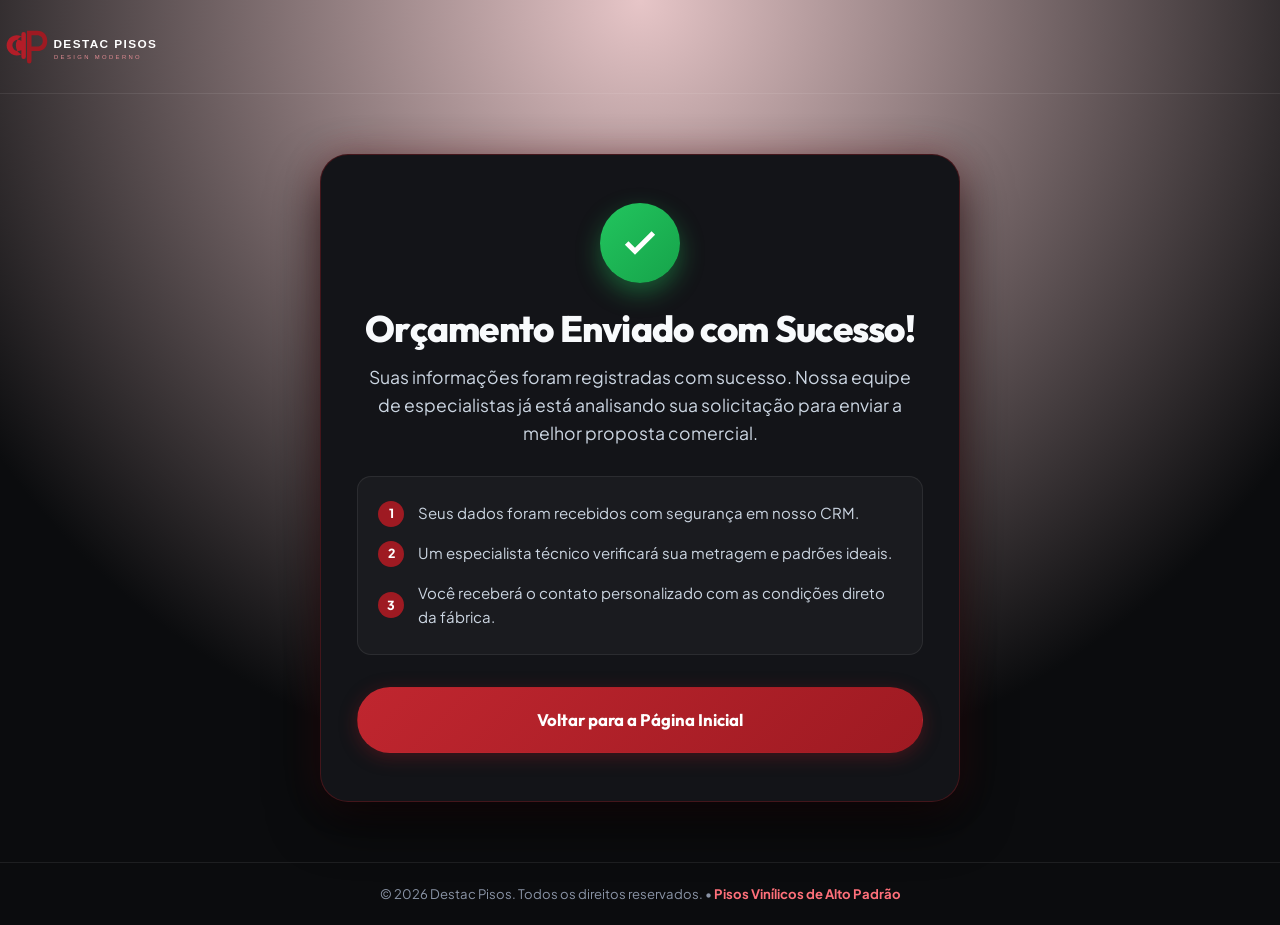
<file: obrigado.html>
<!DOCTYPE html>
<html lang="pt-BR">
<head>
  <meta charset="UTF-8">
  <meta name="viewport" content="width=device-width, initial-scale=1.0">
  <title>Solicitação Enviada com Sucesso! | Destac Pisos</title>
  <meta name="robots" content="noindex, follow">

  <link rel="icon" href="images/favicon.png" type="image/png">
  <link rel="preconnect" href="https://fonts.googleapis.com">
  <link rel="preconnect" href="https://fonts.gstatic.com" crossorigin>
  <link href="https://fonts.googleapis.com/css2?family=Manrope:wght@600;700;800&family=Outfit:wght@700;800;900&family=Plus+Jakarta+Sans:wght@400;500;600;700&display=swap" rel="stylesheet">
  
  <link rel="stylesheet" href="style.css">

  <style>
    .thanks-page {
      min-height: 100vh;
      display: flex;
      flex-direction: column;
      justify-content: space-between;
      background: radial-gradient(circle at top center, rgba(158, 26, 34, 0.25) 0%, rgba(11, 12, 14, 1) 70%);
    }

    .thanks-header {
      padding: 24px 0;
      border-bottom: 1px solid rgba(255, 255, 255, 0.08);
      text-align: center;
    }

    .thanks-container {
      max-width: 680px;
      margin: auto;
      padding: 60px 20px;
      text-align: center;
    }

    .thanks-card {
      background: var(--bg-card);
      border: 1px solid var(--border-ruby);
      border-radius: var(--radius-xl);
      padding: 48px 36px;
      box-shadow: var(--shadow-lg), 0 0 35px rgba(158, 26, 34, 0.25);
    }

    .thanks-icon-wrap {
      width: 80px;
      height: 80px;
      border-radius: 50%;
      background: linear-gradient(135deg, #22C55E 0%, #16A34A 100%);
      color: #FFFFFF;
      display: flex;
      align-items: center;
      justify-content: center;
      margin: 0 auto 24px;
      box-shadow: 0 10px 25px rgba(34, 197, 94, 0.4);
      animation: popIn 0.6s cubic-bezier(0.16, 1, 0.3, 1);
    }

    @keyframes popIn {
      0% { transform: scale(0.4); opacity: 0; }
      70% { transform: scale(1.15); }
      100% { transform: scale(1); opacity: 1; }
    }

    .thanks-title {
      font-size: 2.3rem;
      margin-bottom: 12px;
      letter-spacing: -0.02em;
    }

    .thanks-subtitle {
      font-size: 1.1rem;
      color: var(--text-body);
      margin-bottom: 28px;
      line-height: 1.6;
    }

    .thanks-steps {
      background: rgba(255, 255, 255, 0.03);
      border: 1px solid var(--border-light);
      border-radius: var(--radius-md);
      padding: 24px 20px;
      margin-bottom: 32px;
      text-align: left;
    }

    .thanks-step-item {
      display: flex;
      align-items: center;
      gap: 14px;
      margin-bottom: 14px;
      font-size: 0.94rem;
    }

    .thanks-step-item:last-child {
      margin-bottom: 0;
    }

    .step-number {
      width: 26px;
      height: 26px;
      border-radius: 50%;
      background: var(--ruby-primary);
      color: #FFF;
      font-weight: 800;
      font-size: 0.78rem;
      display: flex;
      align-items: center;
      justify-content: center;
      flex-shrink: 0;
    }

    .thanks-actions {
      display: flex;
      flex-direction: column;
      gap: 14px;
    }

    .thanks-footer {
      border-top: 1px solid var(--border-light);
      padding: 20px 0;
      text-align: center;
      font-size: 0.82rem;
      color: var(--text-muted);
    }

    .footer-pixel {
      color: #FF707A;
      font-weight: 700;
    }
  </style>
</head>
<body class="thanks-page">

  <header class="thanks-header">
    <a href="index.html">
      <img src="images/logo.svg" alt="Destac Pisos" width="180">
    </a>
  </header>

  <main class="thanks-container">
    <div class="thanks-card">
      <div class="thanks-icon-wrap">
        <svg width="40" height="40" viewBox="0 0 24 24" fill="none" stroke="currentColor" stroke-width="3"><polyline points="20 6 9 17 4 12"/></svg>
      </div>

      <h1 class="thanks-title">Orçamento Enviado com Sucesso!</h1>
      <p class="thanks-subtitle">
        Suas informações foram registradas com sucesso. Nossa equipe de especialistas já está analisando sua solicitação para enviar a melhor proposta comercial.
      </p>

      <div class="thanks-steps">
        <div class="thanks-step-item">
          <span class="step-number">1</span>
          <span>Seus dados foram recebidos com segurança em nosso CRM.</span>
        </div>
        <div class="thanks-step-item">
          <span class="step-number">2</span>
          <span>Um especialista técnico verificará sua metragem e padrões ideais.</span>
        </div>
        <div class="thanks-step-item">
          <span class="step-number">3</span>
          <span>Você receberá o contato personalizado com as condições direto da fábrica.</span>
        </div>
      </div>

      <div class="thanks-actions">
        <a href="index.html" class="btn btn-primary btn-lg">
          Voltar para a Página Inicial
        </a>
      </div>
    </div>
  </main>

  <footer class="thanks-footer">
    <div class="container">
      <p>© 2026 Destac Pisos. Todos os direitos reservados. • <span class="footer-pixel">Pisos Vinílicos de Alto Padrão</span></p>
    </div>
  </footer>

</body>
</html>
</file>
<file: style.css>
/* ==========================================================================
   DESTAC PISOS — DESIGN MODERNO
   Design System & Estilos de Alta Conversão
   Pixel Studio
   ========================================================================== */

/* ── Custom Properties & Tokens ────────────────────────────────────────── */
:root {
  /* Cores da Identidade Destac Pisos */
  --ruby-primary: #9E1A22;
  --ruby-light: #C0262F;
  --ruby-dark: #730F15;
  --ruby-glow: rgba(158, 26, 34, 0.35);
  --ruby-soft: rgba(158, 26, 34, 0.12);
  
  /* Fundos & Superfícies */
  --bg-main: #0B0C0E;
  --bg-darker: #070809;
  --bg-card: #131418;
  --bg-card-hover: #1A1C22;
  --bg-elevated: #20232B;
  --bg-glass: rgba(19, 20, 24, 0.88);
  
  /* Acentos & Madeiras */
  --wood-warm: #D4A373;
  --wood-light: #FAEDCD;
  --wood-glow: rgba(212, 163, 115, 0.2);
  
  /* Textos & Tons Neutros */
  --text-white: #FFFFFF;
  --text-heading: #F8FAFC;
  --text-body: #CBD5E1;
  --text-muted: #8A94A6;
  --border-light: rgba(255, 255, 255, 0.08);
  --border-ruby: rgba(158, 26, 34, 0.35);
  
  /* Tipografia */
  --font-heading: 'Outfit', 'Manrope', sans-serif;
  --font-body: 'Plus Jakarta Sans', -apple-system, BlinkMacSystemFont, 'Segoe UI', Roboto, sans-serif;
  
  /* Raios e Sombras */
  --radius-sm: 8px;
  --radius-md: 14px;
  --radius-lg: 20px;
  --radius-xl: 28px;
  --radius-pill: 100px;
  
  --shadow-sm: 0 4px 16px rgba(0, 0, 0, 0.4);
  --shadow-md: 0 10px 30px rgba(0, 0, 0, 0.5);
  --shadow-lg: 0 20px 50px rgba(0, 0, 0, 0.7);
  --shadow-ruby: 0 10px 30px rgba(158, 26, 34, 0.35);
  
  /* Transições */
  --transition-fast: 0.2s ease;
  --transition-smooth: 0.35s cubic-bezier(0.16, 1, 0.3, 1);
  
  /* Dimensões */
  --header-height: 76px;
  --container-width: 1200px;
}

/* ── Reset & Base ───────────────────────────────────────────────────────── */
*, *::before, *::after {
  box-sizing: border-box;
  margin: 0;
  padding: 0;
}

html {
  scroll-behavior: smooth;
  font-size: 16px;
  -webkit-text-size-adjust: 100%;
}

body {
  background-color: var(--bg-main);
  color: var(--text-body);
  font-family: var(--font-body);
  line-height: 1.65;
  overflow-x: hidden;
  -webkit-font-smoothing: antialiased;
}

img, picture, svg {
  display: block;
  max-width: 100%;
}

button, input, select, textarea {
  font: inherit;
}

a {
  color: inherit;
  text-decoration: none;
}

ul {
  list-style: none;
}

.container {
  width: 100%;
  max-width: var(--container-width);
  margin-left: auto;
  margin-right: auto;
  padding-left: 20px;
  padding-right: 20px;
}

/* ── Tipografia & Helpers ────────────────────────────────────────────────── */
h1, h2, h3, h4, h5, h6 {
  font-family: var(--font-heading);
  color: var(--text-heading);
  font-weight: 800;
  line-height: 1.2;
}

.text-center { text-align: center; }

.highlight-text {
  background: linear-gradient(135deg, #FF6B75 0%, #D82633 45%, #9E1A22 100%);
  -webkit-background-clip: text;
  -webkit-text-fill-color: transparent;
  display: inline-block;
}

.badge-pill {
  display: inline-flex;
  align-items: center;
  padding: 6px 16px;
  border-radius: var(--radius-pill);
  background: var(--ruby-soft);
  border: 1px solid var(--border-ruby);
  color: #FF8F96;
  font-size: 0.78rem;
  font-weight: 700;
  letter-spacing: 0.08em;
  text-transform: uppercase;
  margin-bottom: 14px;
}

.section {
  padding: 90px 0;
  position: relative;
}

.section-header {
  max-width: 720px;
  margin: 0 auto 56px;
}

.section-title {
  font-size: 2.35rem;
  margin-bottom: 16px;
  letter-spacing: -0.02em;
}

.section-subtitle {
  font-size: 1.08rem;
  color: var(--text-muted);
  line-height: 1.6;
}

/* ── Botões ─────────────────────────────────────────────────────────────── */
.btn {
  display: inline-flex;
  align-items: center;
  justify-content: center;
  gap: 10px;
  padding: 14px 26px;
  border-radius: var(--radius-pill);
  font-family: var(--font-heading);
  font-weight: 700;
  font-size: 0.95rem;
  cursor: pointer;
  transition: all var(--transition-smooth);
  border: 1px solid transparent;
  text-align: center;
}

.btn-primary {
  background: linear-gradient(135deg, var(--ruby-light) 0%, var(--ruby-primary) 100%);
  color: #FFFFFF;
  box-shadow: 0 4px 18px var(--ruby-glow);
}

.btn-primary:hover {
  background: linear-gradient(135deg, #D42B38 0%, var(--ruby-light) 100%);
  transform: translateY(-2px);
  box-shadow: 0 8px 26px rgba(158, 26, 34, 0.55);
}

.btn-glow {
  animation: pulse-glow 3s infinite;
}

@keyframes pulse-glow {
  0%, 100% { box-shadow: 0 4px 18px var(--ruby-glow); }
  50% { box-shadow: 0 8px 30px rgba(216, 38, 51, 0.6); }
}

.btn-outline {
  background: rgba(255, 255, 255, 0.04);
  border: 1px solid var(--border-light);
  color: var(--text-white);
}

.btn-outline:hover {
  background: rgba(255, 255, 255, 0.1);
  border-color: var(--border-ruby);
  color: #FF8F96;
}

.btn-glass {
  background: rgba(255, 255, 255, 0.08);
  backdrop-filter: blur(12px);
  border: 1px solid rgba(255, 255, 255, 0.15);
  color: var(--text-white);
}

.btn-glass:hover {
  background: rgba(255, 255, 255, 0.16);
  border-color: rgba(255, 255, 255, 0.3);
  transform: translateY(-2px);
}

.btn-white {
  background: #FFFFFF;
  color: #121316;
}

.btn-white:hover {
  background: #F1F3F5;
  transform: translateY(-2px);
}

.btn-sm { padding: 9px 20px; font-size: 0.88rem; }
.btn-lg { padding: 18px 34px; font-size: 1.05rem; }
.btn-block { width: 100%; }

/* ── Header ─────────────────────────────────────────────────────────────── */
.header {
  position: fixed;
  top: 0;
  left: 0;
  width: 100%;
  z-index: 100;
  padding: 16px 0;
  transition: all var(--transition-smooth);
}

.header.scrolled {
  background: var(--bg-glass);
  backdrop-filter: blur(16px);
  -webkit-backdrop-filter: blur(16px);
  padding: 10px 0;
  border-bottom: 1px solid var(--border-light);
  box-shadow: 0 8px 24px rgba(0, 0, 0, 0.4);
}

.header-container {
  display: flex;
  align-items: center;
  justify-content: space-between;
}

.logo-link {
  display: flex;
  align-items: center;
}

.logo-img {
  height: 44px;
  width: auto;
}

.nav-menu {
  display: flex;
  align-items: center;
}

.nav-list {
  display: flex;
  align-items: center;
  gap: 28px;
}

.nav-link {
  font-size: 0.92rem;
  font-weight: 600;
  color: var(--text-body);
  transition: color var(--transition-fast);
  position: relative;
}

.nav-link:hover {
  color: #FF8F96;
}

.nav-link::after {
  content: '';
  position: absolute;
  bottom: -4px;
  left: 0;
  width: 0;
  height: 2px;
  background: var(--ruby-primary);
  transition: width var(--transition-fast);
}

.nav-link:hover::after {
  width: 100%;
}

.header-actions {
  display: flex;
  align-items: center;
  gap: 16px;
  margin-left: 20px;
}

.menu-toggle {
  display: none;
  background: transparent;
  border: none;
  cursor: pointer;
  padding: 6px;
  flex-direction: column;
  gap: 5px;
}

.menu-toggle span {
  display: block;
  width: 24px;
  height: 2px;
  background: #FFFFFF;
  border-radius: 2px;
  transition: all var(--transition-fast);
}

/* Mobile Drawer */
.mobile-drawer {
  position: fixed;
  top: 0;
  right: -100%;
  width: 82%;
  max-width: 360px;
  height: 100vh;
  background: var(--bg-card);
  z-index: 1000;
  padding: 24px;
  display: flex;
  flex-direction: column;
  justify-content: space-between;
  transition: right 0.35s ease;
  box-shadow: -10px 0 30px rgba(0, 0, 0, 0.8);
  border-left: 1px solid var(--border-light);
}

.mobile-drawer.active {
  right: 0;
}

.mobile-drawer-header {
  display: flex;
  align-items: center;
  justify-content: space-between;
  padding-bottom: 20px;
  border-bottom: 1px solid var(--border-light);
}

.mobile-drawer-close {
  background: transparent;
  border: none;
  font-size: 2rem;
  color: #FFFFFF;
  cursor: pointer;
  line-height: 1;
}

.mobile-nav-list {
  display: flex;
  flex-direction: column;
  gap: 18px;
  margin: 28px 0;
}

.mobile-nav-link {
  font-size: 1.1rem;
  font-weight: 600;
  color: var(--text-white);
}

.mobile-drawer-note {
  font-size: 0.8rem;
  color: var(--text-muted);
  text-align: center;
  margin-top: 10px;
}

/* ── Hero Section ────────────────────────────────────────────────────────── */
.hero {
  position: relative;
  min-height: 100vh;
  display: flex;
  align-items: center;
  padding: 140px 0 80px;
  overflow: hidden;
}

.hero-bg-wrapper {
  position: absolute;
  top: 0;
  left: 0;
  width: 100%;
  height: 100%;
  z-index: 1;
}

.hero-bg-img {
  width: 100%;
  height: 100%;
  object-fit: cover;
  object-position: center 60%;
  filter: brightness(0.68) contrast(1.08);
}

.hero-overlay {
  position: absolute;
  top: 0;
  left: 0;
  width: 100%;
  height: 100%;
  background: linear-gradient(
    180deg,
    rgba(11, 12, 14, 0.85) 0%,
    rgba(11, 12, 14, 0.72) 45%,
    rgba(11, 12, 14, 0.98) 100%
  );
}

.hero-mesh {
  position: absolute;
  top: 15%;
  left: -10%;
  width: 600px;
  height: 600px;
  background: radial-gradient(circle, rgba(158, 26, 34, 0.35) 0%, rgba(158, 26, 34, 0) 70%);
  filter: blur(60px);
  pointer-events: none;
}

.hero-container {
  position: relative;
  z-index: 2;
}

.hero-content {
  max-width: 820px;
}

.hero-tag {
  display: inline-flex;
  align-items: center;
  gap: 10px;
  background: rgba(158, 26, 34, 0.22);
  border: 1px solid var(--border-ruby);
  padding: 8px 18px;
  border-radius: var(--radius-pill);
  margin-bottom: 22px;
}

.hero-tag-pulse {
  width: 8px;
  height: 8px;
  border-radius: 50%;
  background: #FF4757;
  box-shadow: 0 0 10px #FF4757;
  animation: pulse-dot 1.8s infinite;
}

@keyframes pulse-dot {
  0% { transform: scale(0.9); opacity: 1; }
  50% { transform: scale(1.4); opacity: 0.6; }
  100% { transform: scale(0.9); opacity: 1; }
}

.hero-tag-text {
  color: #FFA5AB;
  font-size: 0.82rem;
  font-weight: 800;
  letter-spacing: 0.06em;
}

.hero-title {
  font-size: 3.6rem;
  font-weight: 900;
  line-height: 1.1;
  margin-bottom: 22px;
  letter-spacing: -0.03em;
}

.hero-subtitle {
  font-size: 1.22rem;
  color: #DDE2EC;
  line-height: 1.65;
  margin-bottom: 34px;
  max-width: 720px;
}

.hero-subtitle strong {
  color: #FFFFFF;
  font-weight: 700;
}

.hero-badges {
  display: flex;
  flex-wrap: wrap;
  gap: 16px;
  margin-bottom: 38px;
}

.hero-badge-item {
  display: flex;
  align-items: center;
  gap: 10px;
  background: rgba(255, 255, 255, 0.05);
  backdrop-filter: blur(8px);
  border: 1px solid var(--border-light);
  padding: 8px 16px;
  border-radius: var(--radius-pill);
  font-size: 0.88rem;
  font-weight: 600;
  color: var(--text-white);
}

.badge-icon {
  display: flex;
  align-items: center;
  justify-content: center;
  color: #FF707A;
}

.hero-cta-group {
  display: flex;
  flex-wrap: wrap;
  align-items: center;
  gap: 16px;
  margin-bottom: 48px;
}

.hero-stats {
  display: flex;
  align-items: center;
  gap: 28px;
  padding-top: 32px;
  border-top: 1px solid var(--border-light);
}

.stat-item {
  display: flex;
  flex-direction: column;
}

.stat-num {
  font-family: var(--font-heading);
  font-size: 1.8rem;
  font-weight: 800;
  color: var(--text-white);
  line-height: 1.1;
}

.stat-label {
  font-size: 0.82rem;
  color: var(--text-muted);
  margin-top: 4px;
}

.stat-divider {
  width: 1px;
  height: 36px;
  background: var(--border-light);
}

/* ── Seção Ofertas ───────────────────────────────────────────────────────── */
.section-offers {
  background: var(--bg-darker);
  position: relative;
}

.offers-grid {
  display: grid;
  grid-template-columns: repeat(2, 1fr);
  gap: 32px;
  margin-bottom: 40px;
}

.offer-card {
  background: var(--bg-card);
  border: 1px solid var(--border-light);
  border-radius: var(--radius-lg);
  overflow: hidden;
  position: relative;
  transition: all var(--transition-smooth);
  display: flex;
  flex-direction: column;
}

.offer-card:hover {
  transform: translateY(-6px);
  border-color: var(--border-ruby);
  box-shadow: 0 16px 40px rgba(0, 0, 0, 0.6), 0 0 20px rgba(158, 26, 34, 0.2);
}

.card-featured {
  border-color: rgba(158, 26, 34, 0.5);
  box-shadow: 0 10px 30px rgba(158, 26, 34, 0.15);
}

.offer-badge-top {
  position: absolute;
  top: 14px;
  left: 14px;
  background: rgba(0, 0, 0, 0.75);
  backdrop-filter: blur(6px);
  border: 1px solid rgba(255, 255, 255, 0.15);
  color: #FFFFFF;
  font-size: 0.72rem;
  font-weight: 800;
  padding: 4px 10px;
  border-radius: var(--radius-sm);
  z-index: 5;
  letter-spacing: 0.05em;
}

.featured-tag {
  background: var(--ruby-primary);
  border-color: var(--ruby-light);
}

.offer-brand-logo {
  padding: 16px 20px 10px;
  display: flex;
  justify-content: flex-end;
}

.brand-chip {
  background: rgba(255, 255, 255, 0.06);
  border: 1px solid var(--border-light);
  font-size: 0.75rem;
  font-weight: 800;
  letter-spacing: 0.08em;
  padding: 4px 12px;
  border-radius: var(--radius-pill);
  color: #FFA5AB;
}

.offer-image-box {
  position: relative;
  width: 100%;
  height: 230px;
  background: #000;
  overflow: hidden;
}

.offer-img {
  width: 100%;
  height: 100%;
  object-fit: cover;
  transition: transform 0.5s ease;
}

.offer-card:hover .offer-img {
  transform: scale(1.05);
}

.offer-tag-float {
  position: absolute;
  bottom: 12px;
  right: 12px;
  background: rgba(14, 15, 18, 0.85);
  backdrop-filter: blur(8px);
  border: 1px solid var(--border-light);
  color: #22C55E;
  font-size: 0.75rem;
  font-weight: 700;
  padding: 4px 10px;
  border-radius: var(--radius-pill);
}

.offer-info {
  padding: 24px;
  display: flex;
  flex-direction: column;
  flex-grow: 1;
}

.offer-title {
  font-size: 1.55rem;
  margin-bottom: 8px;
}

.offer-desc {
  font-size: 0.92rem;
  color: var(--text-muted);
  margin-bottom: 20px;
  line-height: 1.5;
}

.offer-features {
  display: flex;
  flex-direction: column;
  gap: 10px;
  margin-bottom: 24px;
  padding-bottom: 20px;
  border-bottom: 1px solid var(--border-light);
}

.offer-features li {
  display: flex;
  align-items: center;
  gap: 10px;
  font-size: 0.88rem;
  color: var(--text-body);
}

.offer-price-block {
  background: rgba(255, 255, 255, 0.03);
  border: 1px solid var(--border-light);
  border-radius: var(--radius-md);
  padding: 16px;
  margin-bottom: 20px;
  text-align: center;
}

.price-prefix {
  font-size: 0.78rem;
  color: var(--text-muted);
  text-transform: uppercase;
  letter-spacing: 0.05em;
  font-weight: 600;
}

.price-value {
  display: flex;
  align-items: baseline;
  justify-content: center;
  font-family: var(--font-heading);
  color: #FFFFFF;
  margin: 4px 0;
}

.price-value .currency {
  font-size: 1.3rem;
  font-weight: 700;
  color: #FF707A;
  margin-right: 4px;
}

.price-value .amount {
  font-size: 3rem;
  font-weight: 900;
  line-height: 1;
}

.price-value .cents {
  font-size: 1.6rem;
  font-weight: 800;
}

.price-value .unit {
  font-size: 1.1rem;
  font-weight: 600;
  color: var(--text-muted);
  margin-left: 4px;
}

.price-terms {
  font-size: 0.75rem;
  color: #FF9AA2;
  font-weight: 600;
}

.commercial-banner {
  background: linear-gradient(135deg, #1C1E26 0%, #16171D 100%);
  border: 1px solid rgba(255, 255, 255, 0.1);
  border-radius: var(--radius-md);
  padding: 24px 32px;
  display: flex;
  align-items: center;
  justify-content: space-between;
  gap: 20px;
  flex-wrap: wrap;
}

.commercial-banner-content {
  display: flex;
  align-items: center;
  gap: 18px;
}

.commercial-icon {
  background: var(--ruby-primary);
  color: #FFF;
  width: 56px;
  height: 56px;
  border-radius: 50%;
  display: flex;
  align-items: center;
  justify-content: center;
  flex-shrink: 0;
}

.commercial-banner h4 {
  font-size: 1.15rem;
  margin-bottom: 4px;
}

.commercial-banner p {
  font-size: 0.9rem;
  color: var(--text-muted);
}

/* ── Seção Produtos ──────────────────────────────────────────────────────── */
.section-products {
  background: var(--bg-main);
}

.products-duo {
  display: grid;
  grid-template-columns: repeat(2, 1fr);
  gap: 32px;
}

.product-box {
  background: var(--bg-card);
  border: 1px solid var(--border-light);
  border-radius: var(--radius-lg);
  overflow: hidden;
  display: flex;
  flex-direction: column;
  transition: all var(--transition-smooth);
}

.product-box:hover {
  border-color: rgba(255, 255, 255, 0.2);
  box-shadow: var(--shadow-md);
}

.product-media {
  position: relative;
  height: 260px;
  overflow: hidden;
}

.product-media img {
  width: 100%;
  height: 100%;
  object-fit: cover;
  transition: transform 0.6s ease;
}

.product-box:hover .product-media img {
  transform: scale(1.06);
}

.product-tag {
  position: absolute;
  top: 16px;
  right: 16px;
  background: rgba(14, 15, 18, 0.85);
  backdrop-filter: blur(8px);
  border: 1px solid var(--border-light);
  color: #FFA5AB;
  font-size: 0.78rem;
  font-weight: 700;
  padding: 6px 14px;
  border-radius: var(--radius-pill);
}

.product-body {
  padding: 30px;
  display: flex;
  flex-direction: column;
  flex-grow: 1;
}

.product-header-badge {
  color: #FF707A;
  font-size: 0.75rem;
  font-weight: 800;
  letter-spacing: 0.08em;
  text-transform: uppercase;
  margin-bottom: 6px;
}

.product-heading {
  font-size: 1.85rem;
  margin-bottom: 12px;
}

.product-text {
  font-size: 0.95rem;
  color: var(--text-muted);
  line-height: 1.6;
  margin-bottom: 24px;
}

.product-specs-grid {
  display: grid;
  grid-template-columns: repeat(2, 1fr);
  gap: 16px;
  margin-bottom: 28px;
  padding: 20px;
  background: rgba(255, 255, 255, 0.02);
  border-radius: var(--radius-md);
  border: 1px solid var(--border-light);
}

.spec-item {
  display: flex;
  align-items: center;
  gap: 12px;
}

.spec-svg-wrap {
  width: 40px;
  height: 40px;
  border-radius: var(--radius-sm);
  background: var(--ruby-soft);
  border: 1px solid var(--border-ruby);
  color: #FF707A;
  display: flex;
  align-items: center;
  justify-content: center;
  flex-shrink: 0;
}

.spec-item strong {
  display: block;
  font-size: 0.88rem;
  color: var(--text-white);
  line-height: 1.2;
}

.spec-item small {
  font-size: 0.75rem;
  color: var(--text-muted);
}

.product-footer {
  margin-top: auto;
}

/* ── Seção Calculadora ───────────────────────────────────────────────────── */
.section-calc {
  background: var(--bg-darker);
  position: relative;
}

.calc-wrapper {
  display: grid;
  grid-template-columns: 1fr 1.15fr;
  gap: 48px;
  align-items: center;
  background: linear-gradient(135deg, #15171D 0%, #101116 100%);
  border: 1px solid var(--border-light);
  border-radius: var(--radius-xl);
  padding: 48px;
  box-shadow: var(--shadow-lg);
}

.calc-title {
  font-size: 2.2rem;
  margin-bottom: 14px;
}

.calc-desc {
  font-size: 1rem;
  color: var(--text-muted);
  margin-bottom: 28px;
  line-height: 1.6;
}

.calc-benefits {
  display: flex;
  flex-direction: column;
  gap: 14px;
  margin-bottom: 28px;
}

.benefit-row {
  display: flex;
  align-items: center;
  gap: 12px;
  font-size: 0.92rem;
  color: var(--text-body);
}

.benefit-dot {
  width: 8px;
  height: 8px;
  border-radius: 50%;
  background: var(--ruby-primary);
}

.calc-trust-box {
  display: grid;
  grid-template-columns: repeat(2, 1fr);
  gap: 14px;
  padding-top: 20px;
  border-top: 1px solid var(--border-light);
}

.trust-item {
  display: flex;
  align-items: center;
  gap: 10px;
  background: rgba(255, 255, 255, 0.03);
  border: 1px solid var(--border-light);
  border-radius: var(--radius-sm);
  padding: 12px;
}

.trust-icon {
  width: 32px;
  height: 32px;
  border-radius: 50%;
  background: var(--ruby-soft);
  color: #FF8F96;
  display: flex;
  align-items: center;
  justify-content: center;
  flex-shrink: 0;
}

.trust-item strong {
  display: block;
  font-size: 0.84rem;
  color: #FFFFFF;
}

.trust-item small {
  font-size: 0.72rem;
  color: var(--text-muted);
}

.calc-form-card {
  background: var(--bg-card);
  border: 1px solid rgba(255, 255, 255, 0.1);
  border-radius: var(--radius-lg);
  padding: 32px;
  box-shadow: 0 12px 36px rgba(0, 0, 0, 0.4);
}

.calc-form-title {
  font-size: 1.35rem;
  margin-bottom: 24px;
  padding-bottom: 14px;
  border-bottom: 1px solid var(--border-light);
}

.form-group {
  margin-bottom: 22px;
}

.form-label {
  display: block;
  font-size: 0.88rem;
  font-weight: 700;
  color: var(--text-white);
  margin-bottom: 10px;
}

.calc-pills {
  display: grid;
  grid-template-columns: repeat(2, 1fr);
  gap: 12px;
}

.calc-pill {
  background: rgba(255, 255, 255, 0.04);
  border: 1px solid var(--border-light);
  border-radius: var(--radius-md);
  padding: 12px 8px;
  color: var(--text-body);
  cursor: pointer;
  display: flex;
  flex-direction: column;
  align-items: center;
  transition: all var(--transition-fast);
}

.calc-pill span {
  font-weight: 700;
  font-size: 0.82rem;
}

.calc-pill small {
  font-size: 0.7rem;
  color: var(--text-muted);
  margin-top: 3px;
}

.calc-pill.active {
  background: var(--ruby-soft);
  border-color: var(--ruby-primary);
  color: #FFFFFF;
  box-shadow: 0 0 14px rgba(158, 26, 34, 0.25);
}

.calc-pill.active small {
  color: #FFA5AB;
}

.radio-group {
  display: flex;
  flex-direction: column;
  gap: 10px;
}

.radio-custom {
  display: flex;
  align-items: center;
  cursor: pointer;
}

.radio-custom input {
  position: absolute;
  opacity: 0;
}

.radio-btn {
  display: block;
  width: 100%;
  padding: 10px 14px;
  background: rgba(255, 255, 255, 0.03);
  border: 1px solid var(--border-light);
  border-radius: var(--radius-sm);
  font-size: 0.84rem;
  font-weight: 600;
  color: var(--text-body);
  transition: all var(--transition-fast);
}

.radio-custom input:checked + .radio-btn {
  background: rgba(158, 26, 34, 0.15);
  border-color: var(--ruby-primary);
  color: #FFFFFF;
}

.range-header {
  display: flex;
  align-items: center;
  justify-content: space-between;
}

.range-val-badge {
  background: var(--ruby-primary);
  color: #FFF;
  font-family: var(--font-heading);
  font-weight: 800;
  font-size: 1rem;
  padding: 4px 12px;
  border-radius: var(--radius-pill);
}

.range-slider {
  width: 100%;
  height: 8px;
  border-radius: 4px;
  background: rgba(255, 255, 255, 0.1);
  outline: none;
  cursor: pointer;
  margin: 12px 0 6px;
  -webkit-appearance: none;
}

.range-slider::-webkit-slider-thumb {
  -webkit-appearance: none;
  width: 22px;
  height: 22px;
  border-radius: 50%;
  background: #FF4757;
  cursor: pointer;
  box-shadow: 0 0 10px #FF4757;
  border: 2px solid #FFF;
}

.range-marks {
  display: flex;
  justify-content: space-between;
  font-size: 0.72rem;
  color: var(--text-muted);
}

.calc-result-box {
  background: linear-gradient(135deg, rgba(158, 26, 34, 0.18) 0%, rgba(158, 26, 34, 0.06) 100%);
  border: 1px solid var(--border-ruby);
  border-radius: var(--radius-md);
  padding: 20px;
  text-align: center;
  margin-bottom: 22px;
}

.result-label {
  font-size: 0.82rem;
  color: var(--text-muted);
  text-transform: uppercase;
  letter-spacing: 0.06em;
  font-weight: 700;
}

.result-value {
  display: flex;
  align-items: baseline;
  justify-content: center;
  font-family: var(--font-heading);
  color: #FFFFFF;
  margin: 6px 0;
}

.result-currency {
  font-size: 1.4rem;
  font-weight: 700;
  color: #FF707A;
  margin-right: 4px;
}

#calc-total-display {
  font-size: 2.8rem;
  font-weight: 900;
  line-height: 1;
}

.result-cents {
  font-size: 1.6rem;
  font-weight: 800;
}

.result-hint {
  font-size: 0.72rem;
  color: var(--text-muted);
}

/* ── Seção Diferenciais ──────────────────────────────────────────────────── */
.section-diff {
  background: var(--bg-main);
}

.diff-grid {
  display: grid;
  grid-template-columns: repeat(3, 1fr);
  gap: 28px;
}

.diff-card {
  background: var(--bg-card);
  border: 1px solid var(--border-light);
  border-radius: var(--radius-md);
  padding: 30px;
  transition: all var(--transition-smooth);
}

.diff-card:hover {
  transform: translateY(-5px);
  border-color: var(--border-ruby);
  box-shadow: 0 10px 30px rgba(0, 0, 0, 0.4);
}

.diff-icon-wrap {
  width: 54px;
  height: 54px;
  border-radius: var(--radius-md);
  background: var(--ruby-soft);
  border: 1px solid var(--border-ruby);
  color: #FF707A;
  display: flex;
  align-items: center;
  justify-content: center;
  margin-bottom: 20px;
}

.diff-title {
  font-size: 1.25rem;
  margin-bottom: 10px;
}

.diff-desc {
  font-size: 0.9rem;
  color: var(--text-muted);
  line-height: 1.55;
}

/* ── Seção Galeria ───────────────────────────────────────────────────────── */
.section-gallery {
  background: var(--bg-darker);
}

.gallery-filters {
  display: flex;
  justify-content: center;
  flex-wrap: wrap;
  gap: 10px;
  margin-bottom: 36px;
}

.gallery-filter-btn {
  background: rgba(255, 255, 255, 0.04);
  border: 1px solid var(--border-light);
  color: var(--text-body);
  padding: 8px 20px;
  border-radius: var(--radius-pill);
  font-size: 0.88rem;
  font-weight: 600;
  cursor: pointer;
  transition: all var(--transition-fast);
}

.gallery-filter-btn.active, .gallery-filter-btn:hover {
  background: var(--ruby-primary);
  border-color: var(--ruby-light);
  color: #FFFFFF;
}

.gallery-grid {
  display: grid;
  grid-template-columns: repeat(3, 1fr);
  gap: 24px;
}

.gallery-item {
  position: relative;
  height: 280px;
  border-radius: var(--radius-md);
  overflow: hidden;
  cursor: pointer;
  background: #000;
}

.gallery-item img {
  width: 100%;
  height: 100%;
  object-fit: cover;
  transition: transform 0.6s ease;
}

.gallery-item:hover img {
  transform: scale(1.08);
}

.gallery-overlay {
  position: absolute;
  top: 0;
  left: 0;
  width: 100%;
  height: 100%;
  background: linear-gradient(180deg, rgba(0, 0, 0, 0) 30%, rgba(11, 12, 14, 0.92) 100%);
  display: flex;
  flex-direction: column;
  justify-content: flex-end;
  padding: 20px;
  opacity: 0.9;
  transition: opacity var(--transition-fast);
}

.gallery-item:hover .gallery-overlay {
  opacity: 1;
}

.gallery-zoom-icon {
  position: absolute;
  top: 16px;
  right: 16px;
  background: rgba(0, 0, 0, 0.65);
  border: 1px solid rgba(255, 255, 255, 0.15);
  width: 36px;
  height: 36px;
  border-radius: 50%;
  display: flex;
  align-items: center;
  justify-content: center;
  color: #FFF;
}

.gallery-overlay h4 {
  font-size: 1.15rem;
  color: #FFFFFF;
  margin-bottom: 2px;
}

.gallery-overlay p {
  font-size: 0.82rem;
  color: #FFA5AB;
}

/* Lightbox Modal */
.lightbox-modal {
  display: none;
  position: fixed;
  top: 0;
  left: 0;
  width: 100%;
  height: 100%;
  z-index: 2000;
  align-items: center;
  justify-content: center;
}

.lightbox-modal.active {
  display: flex;
}

.lightbox-backdrop {
  position: absolute;
  top: 0;
  left: 0;
  width: 100%;
  height: 100%;
  background: rgba(0, 0, 0, 0.92);
  backdrop-filter: blur(8px);
}

.lightbox-container {
  position: relative;
  z-index: 10;
  max-width: 90vw;
  max-height: 90vh;
  display: flex;
  align-items: center;
  justify-content: center;
}

.lightbox-content {
  position: relative;
  text-align: center;
}

.lightbox-content img {
  max-width: 85vw;
  max-height: 80vh;
  border-radius: var(--radius-md);
  box-shadow: 0 20px 60px rgba(0, 0, 0, 0.8);
}

.lightbox-caption {
  color: #FFF;
  font-size: 1rem;
  font-weight: 600;
  margin-top: 14px;
}

.lightbox-close {
  position: absolute;
  top: -45px;
  right: 0;
  background: transparent;
  border: none;
  font-size: 2.4rem;
  color: #FFF;
  cursor: pointer;
}

.lightbox-nav {
  position: absolute;
  top: 50%;
  transform: translateY(-50%);
  background: rgba(255, 255, 255, 0.1);
  border: none;
  color: #FFF;
  font-size: 1.8rem;
  padding: 12px 18px;
  cursor: pointer;
  border-radius: var(--radius-sm);
  transition: background 0.2s;
}

.lightbox-nav:hover { background: var(--ruby-primary); }
.lightbox-prev { left: -60px; }
.lightbox-next { right: -60px; }

/* ── Seção Depoimentos ───────────────────────────────────────────────────── */
.section-reviews {
  background: var(--bg-main);
}

.reviews-grid {
  display: grid;
  grid-template-columns: repeat(3, 1fr);
  gap: 28px;
}

.review-card {
  background: var(--bg-card);
  border: 1px solid var(--border-light);
  border-radius: var(--radius-lg);
  padding: 30px;
  display: flex;
  flex-direction: column;
  justify-content: space-between;
}

.review-stars {
  display: flex;
  align-items: center;
  gap: 4px;
  color: #F59E0B;
  margin-bottom: 14px;
}

.review-text {
  font-size: 0.95rem;
  color: var(--text-body);
  line-height: 1.6;
  font-style: italic;
  margin-bottom: 24px;
}

.review-author {
  display: flex;
  align-items: center;
  gap: 14px;
}

.author-avatar {
  width: 44px;
  height: 44px;
  border-radius: 50%;
  background: var(--ruby-primary);
  color: #FFF;
  font-weight: 800;
  font-size: 0.9rem;
  display: flex;
  align-items: center;
  justify-content: center;
}

.review-author strong {
  display: block;
  font-size: 0.95rem;
  color: #FFF;
}

.review-author small {
  font-size: 0.78rem;
  color: var(--text-muted);
}

/* ── Seção FAQ ───────────────────────────────────────────────────────────── */
.section-faq {
  background: var(--bg-darker);
}

.faq-container {
  max-width: 860px;
}

.faq-accordion {
  display: flex;
  flex-direction: column;
  gap: 14px;
}

.faq-item {
  background: var(--bg-card);
  border: 1px solid var(--border-light);
  border-radius: var(--radius-md);
  overflow: hidden;
  transition: border-color var(--transition-fast);
}

.faq-item.active {
  border-color: var(--border-ruby);
}

.faq-question {
  width: 100%;
  background: transparent;
  border: none;
  padding: 20px 24px;
  text-align: left;
  display: flex;
  align-items: center;
  justify-content: space-between;
  gap: 16px;
  color: #FFFFFF;
  font-family: var(--font-heading);
  font-size: 1.05rem;
  font-weight: 700;
  cursor: pointer;
}

.faq-icon {
  flex-shrink: 0;
  transition: transform var(--transition-smooth);
}

.faq-item.active .faq-icon {
  transform: rotate(180deg);
  stroke: #FF707A;
}

.faq-answer {
  max-height: 0;
  overflow: hidden;
  transition: max-height 0.35s ease, padding 0.35s ease;
  padding: 0 24px;
}

.faq-item.active .faq-answer {
  max-height: 240px;
  padding: 0 24px 22px;
}

.faq-answer p {
  font-size: 0.92rem;
  color: var(--text-body);
  line-height: 1.6;
}

/* ── Seção Final CTA (Master Respondi Card) ───────────────────────────────── */
.section-cta-final {
  position: relative;
  padding: 110px 0;
  overflow: hidden;
}

.cta-final-bg {
  position: absolute;
  top: 0;
  left: 0;
  width: 100%;
  height: 100%;
  z-index: 1;
}

.cta-final-bg img {
  width: 100%;
  height: 100%;
  object-fit: cover;
}

.cta-final-overlay {
  position: absolute;
  top: 0;
  left: 0;
  width: 100%;
  height: 100%;
  background: linear-gradient(180deg, rgba(11, 12, 14, 0.9) 0%, rgba(11, 12, 14, 0.96) 100%);
}

.cta-final-container {
  position: relative;
  z-index: 2;
  max-width: 860px;
}

.cta-final-card {
  background: var(--bg-card);
  border: 1px solid var(--border-ruby);
  border-radius: var(--radius-xl);
  padding: 60px 48px;
  text-align: center;
  box-shadow: var(--shadow-lg), 0 0 40px rgba(158, 26, 34, 0.2);
}

.brand-badge-final {
  color: #FFA5AB;
  font-size: 0.8rem;
  font-weight: 800;
  letter-spacing: 0.1em;
  margin-bottom: 14px;
}

.cta-final-title {
  font-size: 2.6rem;
  margin-bottom: 16px;
  letter-spacing: -0.02em;
}

.cta-final-desc {
  font-size: 1.1rem;
  color: var(--text-muted);
  max-width: 650px;
  margin: 0 auto 36px;
  line-height: 1.65;
}

.cta-action-wrap {
  display: flex;
  justify-content: center;
  margin-bottom: 28px;
}

.cta-guarantees {
  display: flex;
  justify-content: center;
  flex-wrap: wrap;
  gap: 24px;
  font-size: 0.88rem;
  color: var(--text-muted);
}

.guarantee-item {
  display: flex;
  align-items: center;
  gap: 8px;
  color: var(--text-body);
}

.guarantee-item svg {
  color: #FF707A;
}

/* ── Rodapé ─────────────────────────────────────────────────────────────── */
.footer {
  background: var(--bg-darker);
  border-top: 1px solid var(--border-light);
  padding: 70px 0 24px;
}

.footer-container {
  display: grid;
  grid-template-columns: 1.5fr 1fr 1fr;
  gap: 40px;
  margin-bottom: 50px;
}

.footer-logo {
  height: 40px;
  width: auto;
  margin-bottom: 18px;
}

.footer-about {
  font-size: 0.88rem;
  color: var(--text-muted);
  line-height: 1.6;
  margin-bottom: 14px;
}

.footer-tagline {
  font-size: 0.82rem;
  font-weight: 700;
  color: #FF8F96;
}

.footer-heading {
  font-size: 1rem;
  color: #FFFFFF;
  margin-bottom: 18px;
}

.footer-links {
  display: flex;
  flex-direction: column;
  gap: 10px;
}

.footer-links a {
  font-size: 0.88rem;
  color: var(--text-muted);
  transition: color var(--transition-fast);
}

.footer-links a:hover {
  color: #FF8F96;
}

.footer-contact-item {
  font-size: 0.88rem;
  color: var(--text-muted);
  margin-bottom: 16px;
  line-height: 1.55;
}

.footer-btn {
  margin-top: 6px;
}

.footer-bottom {
  border-top: 1px solid var(--border-light);
  padding-top: 24px;
}

.footer-bottom-inner {
  display: flex;
  align-items: center;
  justify-content: space-between;
  font-size: 0.82rem;
  color: var(--text-muted);
  flex-wrap: wrap;
  gap: 12px;
}

.footer-pixel {
  color: #FF707A;
  font-weight: 700;
}

/* ── Mobile Sticky Bar ───────────────────────────────────────────────────── */
.mobile-sticky-bar {
  display: none;
  position: fixed;
  bottom: 0;
  left: 0;
  width: 100%;
  background: rgba(15, 16, 20, 0.95);
  backdrop-filter: blur(12px);
  border-top: 1px solid var(--border-light);
  padding: 12px 20px;
  z-index: 98;
  align-items: center;
  justify-content: space-between;
  box-shadow: 0 -4px 20px rgba(0, 0, 0, 0.6);
}

.sticky-bar-info {
  display: flex;
  flex-direction: column;
}

.sticky-label {
  font-size: 0.72rem;
  color: var(--text-muted);
}

.sticky-price {
  font-family: var(--font-heading);
  font-weight: 800;
  color: #FF8F96;
  font-size: 1.05rem;
}

/* ── Animações Reveal no Scroll ──────────────────────────────────────────── */
.reveal-up {
  opacity: 0;
  transform: translateY(28px);
  transition: opacity 0.7s cubic-bezier(0.16, 1, 0.3, 1), transform 0.7s cubic-bezier(0.16, 1, 0.3, 1);
}

.reveal-fade {
  opacity: 0;
  transition: opacity 0.7s ease;
}

.revealed {
  opacity: 1;
  transform: translateY(0);
}

.delay-1 { transition-delay: 0.12s; }
.delay-2 { transition-delay: 0.22s; }
.delay-3 { transition-delay: 0.32s; }
.delay-4 { transition-delay: 0.42s; }

/* ── Responsividade / Media Queries ──────────────────────────────────────── */
@media (max-width: 1024px) {
  .hero-title { font-size: 2.9rem; }
  .calc-wrapper { grid-template-columns: 1fr; gap: 36px; padding: 32px; }
  .diff-grid { grid-template-columns: repeat(2, 1fr); }
  .footer-container { grid-template-columns: repeat(2, 1fr); }
}

@media (max-width: 768px) {
  .nav-menu { display: none; }
  .menu-toggle { display: flex; }
  
  .hero { padding: 110px 0 60px; min-height: auto; }
  .hero-title { font-size: 2.3rem; }
  .hero-subtitle { font-size: 1.05rem; }
  
  .offers-grid { grid-template-columns: 1fr; }
  .products-duo { grid-template-columns: 1fr; }
  .gallery-grid { grid-template-columns: repeat(2, 1fr); }
  .reviews-grid { grid-template-columns: 1fr; }
  .diff-grid { grid-template-columns: 1fr; }
  
  .hero-stats { flex-direction: column; align-items: flex-start; gap: 16px; }
  .stat-divider { display: none; }
  
  .cta-final-card { padding: 36px 20px; }
  .cta-final-title { font-size: 1.95rem; }
  .btn-block-mobile { width: 100%; }
  
  .calc-pills { grid-template-columns: 1fr; }
  .calc-trust-box { grid-template-columns: 1fr; }
  
  .footer-container { grid-template-columns: 1fr; gap: 32px; }
  
  .mobile-sticky-bar { display: flex; }
}

@media (max-width: 480px) {
  .hero-title { font-size: 1.95rem; }
  .gallery-grid { grid-template-columns: 1fr; }
  .section-title { font-size: 1.85rem; }
  .btn-lg { padding: 14px 22px; font-size: 0.95rem; }
  .lightbox-prev, .lightbox-next { display: none; }
}

/* ── Botão Flutuante de WhatsApp ─────────────────────────────────────────── */
.float-whatsapp {
  position: fixed;
  bottom: 28px;
  right: 28px;
  width: 60px;
  height: 60px;
  background: #25D366;
  border-radius: 50%;
  display: flex;
  align-items: center;
  justify-content: center;
  color: #FFFFFF;
  box-shadow: 0 8px 24px rgba(37, 211, 102, 0.4);
  z-index: 999;
  transition: all var(--transition-bounce);
  text-decoration: none;
}

.float-whatsapp::before {
  content: '';
  position: absolute;
  top: -4px;
  left: -4px;
  right: -4px;
  bottom: -4px;
  border-radius: 50%;
  background: rgba(37, 211, 102, 0.45);
  z-index: -1;
  animation: pulse-ring 2s cubic-bezier(0.215, 0.61, 0.355, 1) infinite;
}

@keyframes pulse-ring {
  0% { transform: scale(0.95); opacity: 0.85; }
  50% { transform: scale(1.28); opacity: 0; }
  100% { transform: scale(0.95); opacity: 0; }
}

.float-whatsapp:hover {
  transform: scale(1.1) translateY(-3px);
  box-shadow: 0 12px 32px rgba(37, 211, 102, 0.65);
  color: #FFFFFF;
}

.float-whatsapp-icon {
  width: 32px;
  height: 32px;
  fill: #FFFFFF;
}

@media (max-width: 768px) {
  .float-whatsapp {
    bottom: 84px;
    right: 20px;
    width: 54px;
    height: 54px;
  }
  .float-whatsapp-icon {
    width: 28px;
    height: 28px;
  }
}
</file>
